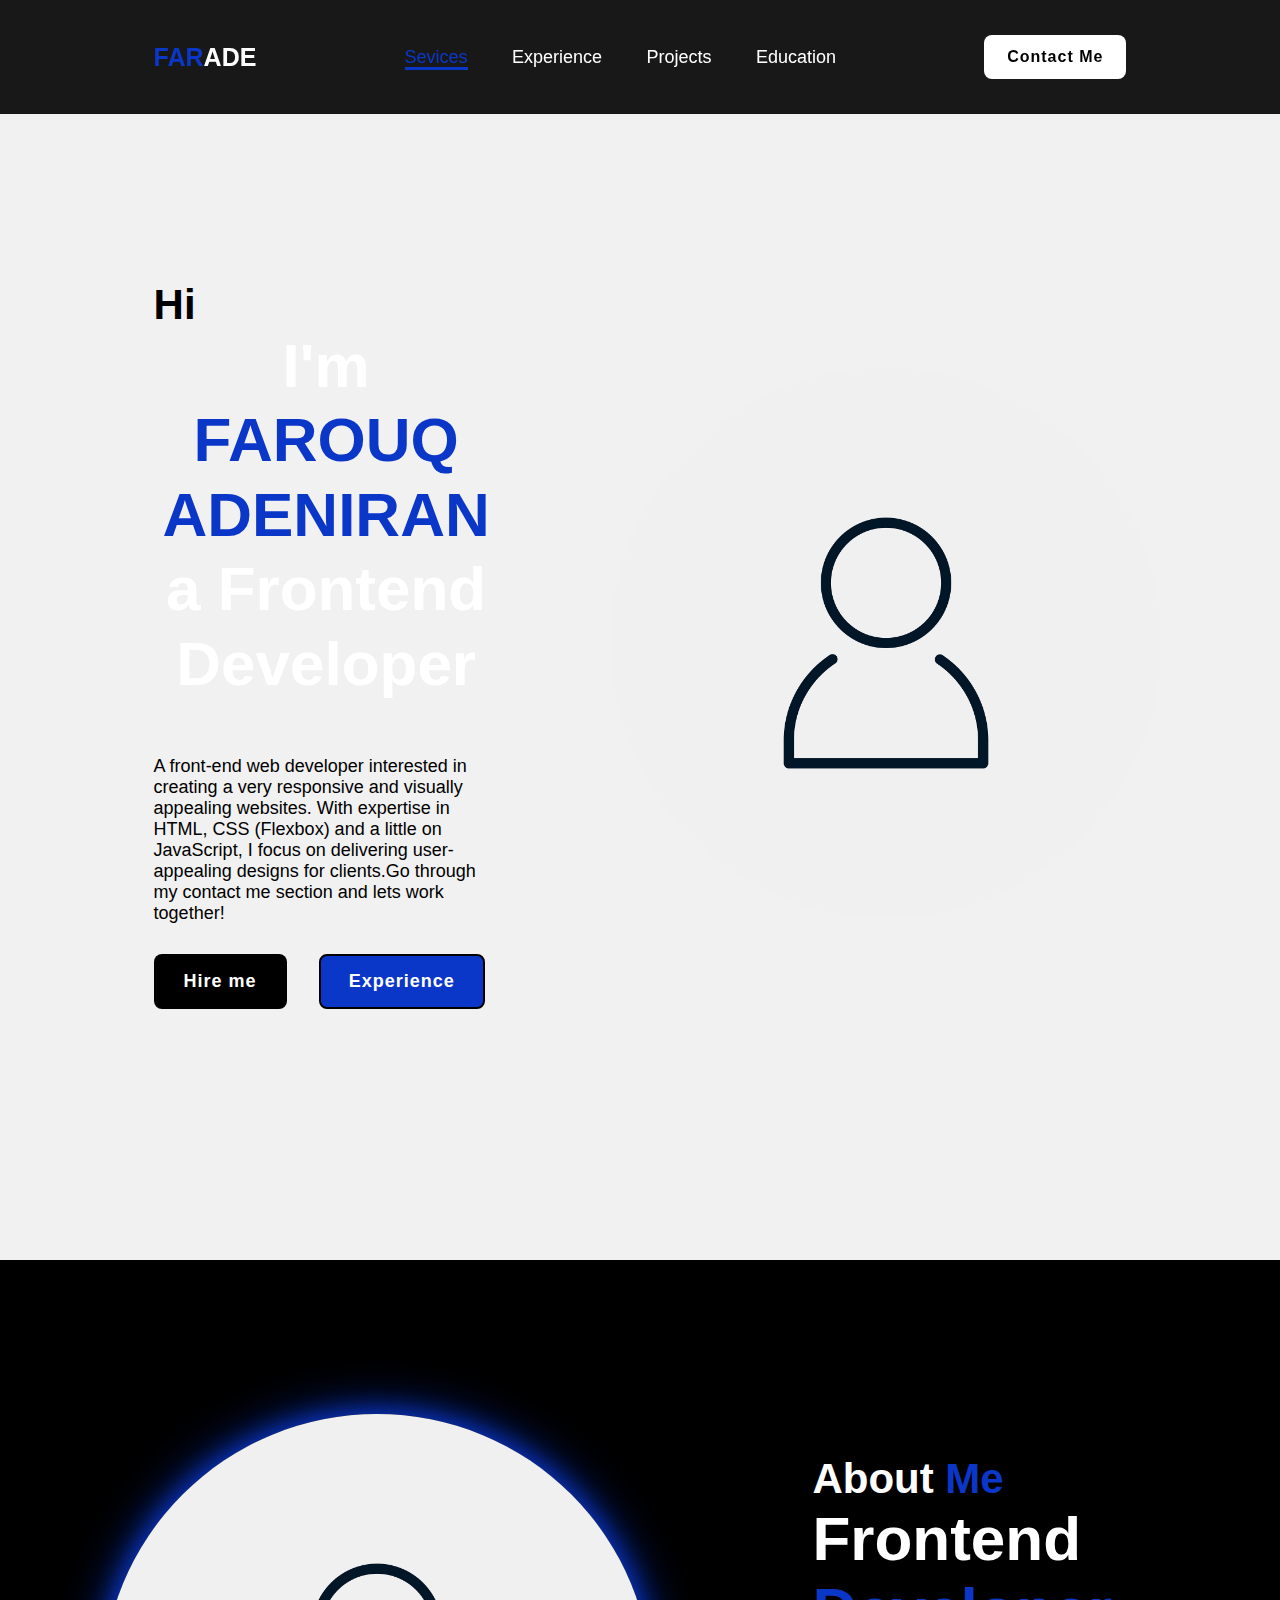
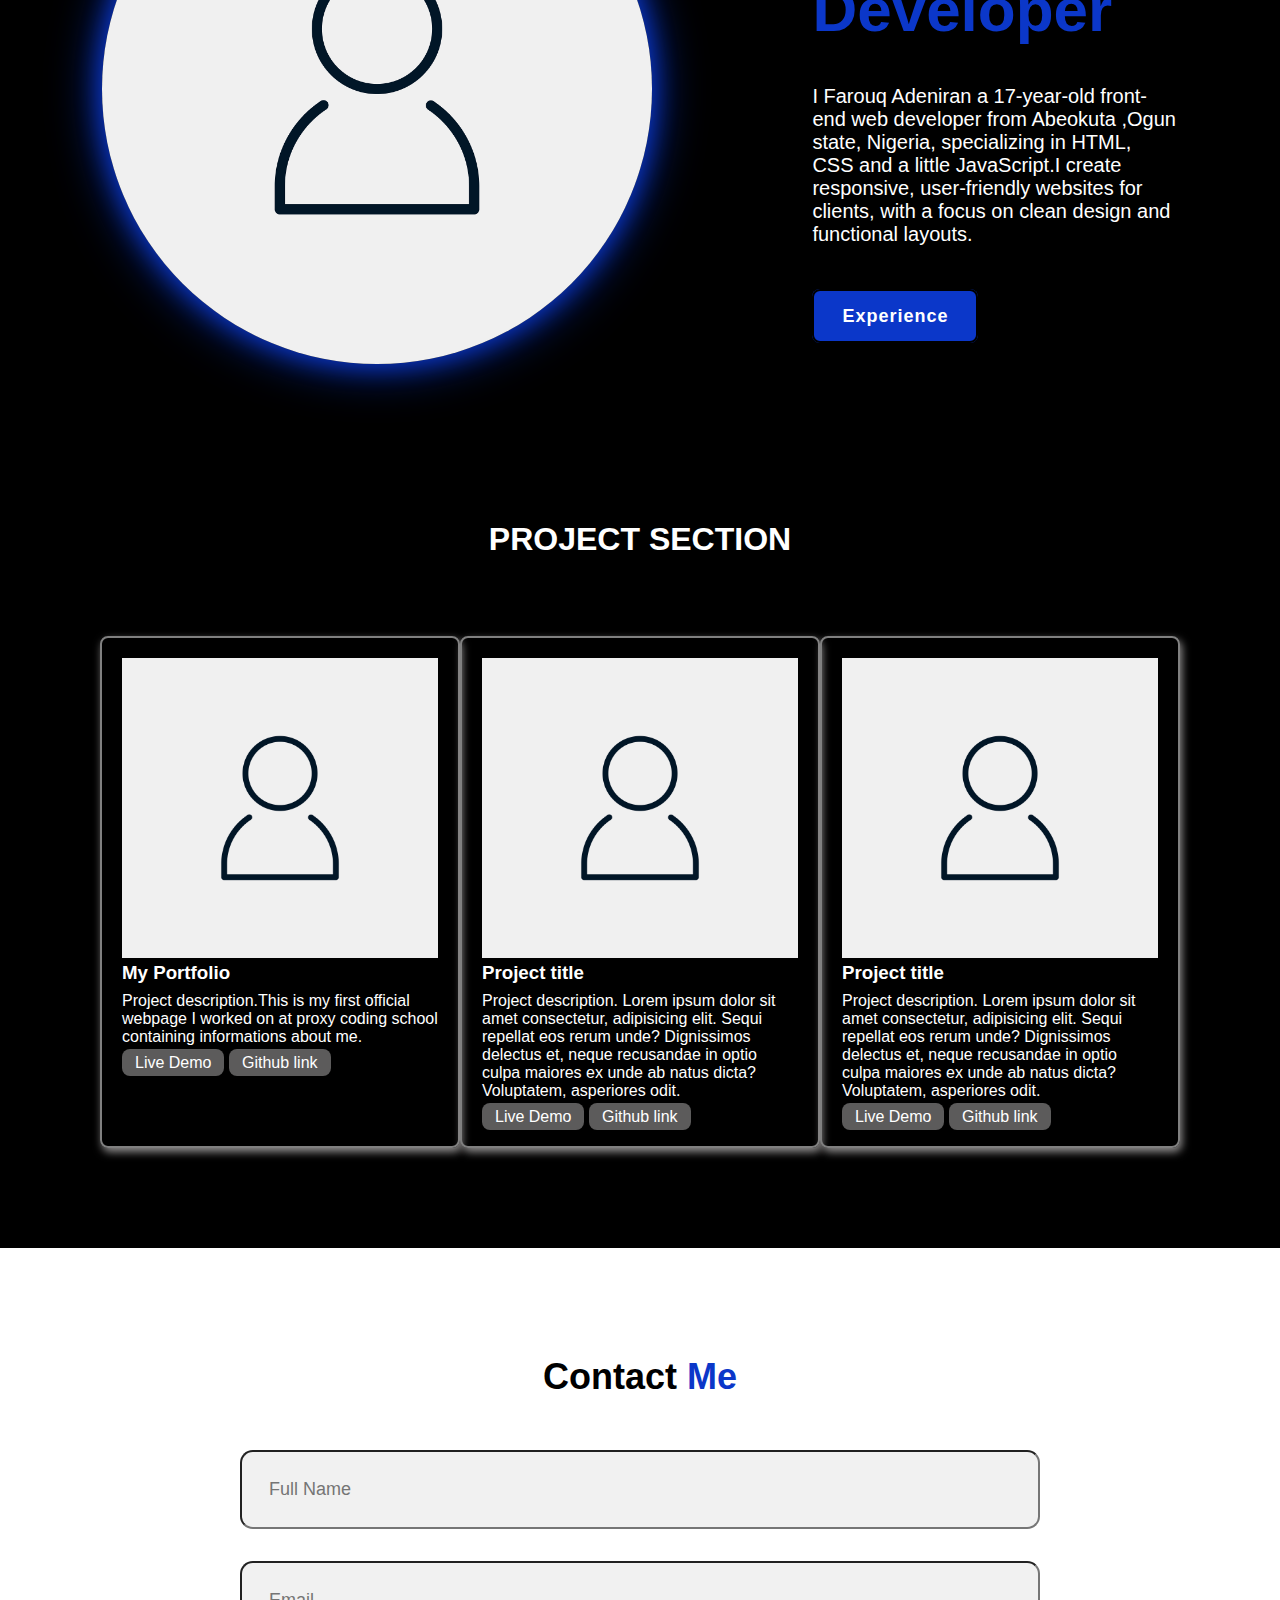
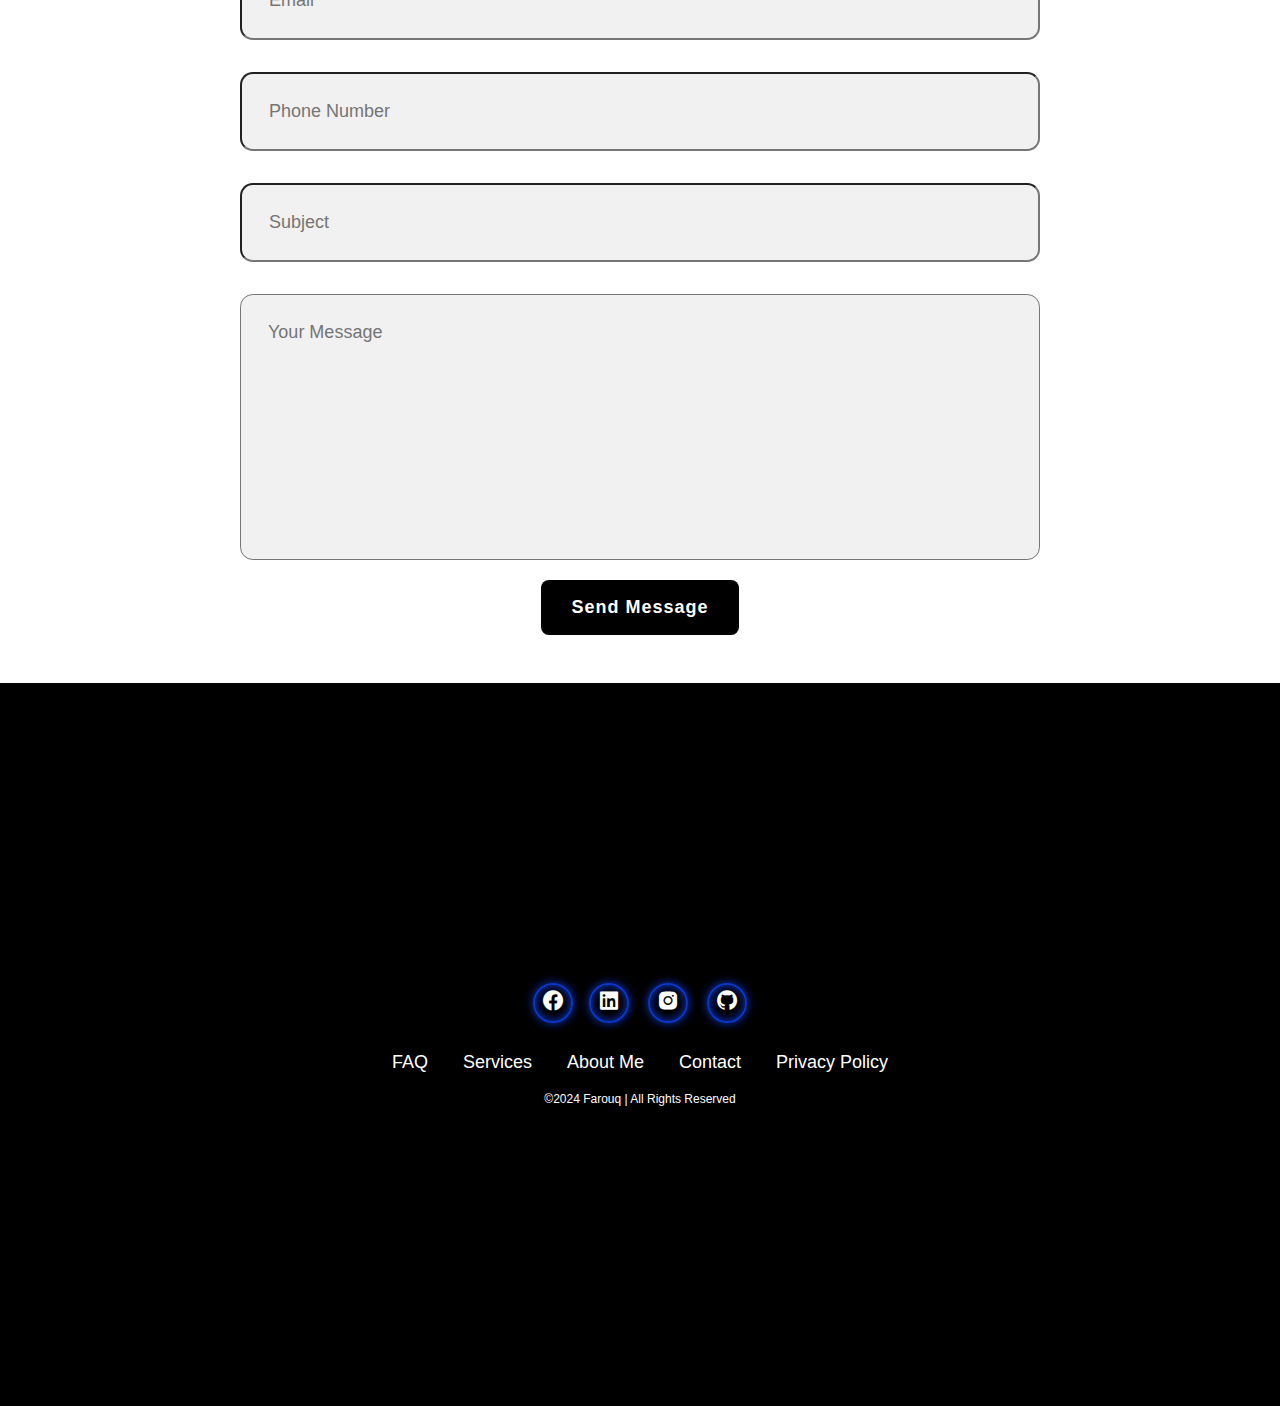
<file: index.html>
<!DOCTYPE html>
<html lang="en">
<head>
    <meta charset="UTF-8">
    <meta name="viewport" content="width=device-width, initial-scale=1.0">
    <link href='https://unpkg.com/boxicons@2.1.4/css/boxicons.min.css' rel='stylesheet'>
    <link rel="stylesheet" href="portfolio.css">
    <title>Document</title>
</head>
<body>
    <header class="header">
        <a href="#" class="logo"><span>FAR</span>ADE</a>
        <nav class="navbar">
            <a href="#" class="active">Sevices</a>
            <a href="#" >Experience</a>
            <a href="#project" >Projects</a>
            <a href="#" >Education</a>
        </nav>

        <a href="#contact" class="contact">Contact Me</a>
    </header>

    <section class="home">
        <div class="home-content">
            <h3>Hi</h3>

            <h1>I'm <span>FAROUQ ADENIRAN <br></span>a Frontend Developer</h1>

            <p>A front-end web developer interested in creating a very responsive and visually appealing websites. With expertise in HTML, CSS (Flexbox) and a little on JavaScript, I focus on delivering user-appealing designs for clients.Go through my contact me section and lets work together!</p>

            <div class="btn-box">
                <button class="btn-1">Hire me</button>
                <button class="btn-2">Experience</button>
            </div>
        </div>
        <div class="img-box">
            <img src="avatar-3814049_1920.png" alt="">
        </div>
    </section>

    <section class="about">

        <div class="about-img">
            <img src="avatar-3814049_1920.png" alt="">
        </div>
        <div class="about-content">
            <h2 class="heading"> About <span>Me</span></h2>
            <h3>Frontend <span>Developer</span></h3>
            <p>I Farouq Adeniran a 17-year-old front-end web developer from Abeokuta ,Ogun state, Nigeria, specializing in HTML, CSS and a little JavaScript.I create responsive, user-friendly websites for clients, with a focus on clean design and functional layouts.</p>
            <a href="#" class="btn-2">Experience</a>
        </div>

    </section>

    <section id="project">
        <h1>PROJECT SECTION</h1>l
        <div class="projects-wrapper">
            <div class="project-cards">
        <img src="avatar-3814049_1920.png" alt="">
        <h3>My Portfolio</h3>
        <p>Project description.This is my first official webpage I worked on at proxy coding school containing informations about me.</p>
        <div class="btn-group">
            <a href="https://portfolio-53sq.vercel.app/" class="live-demo-btn">Live Demo</a>
            <a href="https://github.com/FAROUQADE" class="github-link-btn">Github link</a>
        </div>

            </div>
            <div class="project-cards">
        <img src="avatar-3814049_1920.png" alt="">
        <h3>Project title</h3>
        <p>Project description. Lorem ipsum dolor sit amet consectetur, adipisicing elit. Sequi repellat eos rerum unde? Dignissimos delectus et, neque recusandae in optio culpa maiores ex unde ab natus dicta? Voluptatem, asperiores odit.</p>
        <div class="btn-group"></div>
            <a href="" class="live-demo-btn">Live Demo</a>
            <a href="" class="github-link-btn">Github link</a>
        </div>
            <div class="project-cards">
        <img src="avatar-3814049_1920.png" alt="">
        <h3>Project title</h3>
        <p>Project description. Lorem ipsum dolor sit amet consectetur, adipisicing elit. Sequi repellat eos rerum unde? Dignissimos delectus et, neque recusandae in optio culpa maiores ex unde ab natus dicta? Voluptatem, asperiores odit.</p>
        <div class="btn-group"></div>
            <a href="" class="live-demo-btn">Live Demo</a>
            <a href="" class="github-link-btn">Github link</a>
        </div>
            </div>
        </div>
    </div>
    </section>

    <section class="contact-form">
        <h2 class="contact-me" id="contact">Contact <span>Me</span></h2>

        <form action="#">

            <div class="input-box">
                <input type="text" placeholder="Full Name">
                <input type="email" placeholder="Email">
            </div>

            <div class="input-box">
                <input type="number" placeholder="Phone Number">
                <input type="text" placeholder="Subject">
            </div>

            <textarea name="" id="" cols="30" rows="10" placeholder="Your Message"></textarea>
            <input type="submit" value="Send Message" class="btn-1">
        </form>
    </section>

    <footer class="footer">

        <div class="social">
            <a href="">
                <i class='bx bxl-facebook-circle'></i>

            <a href="https://www.linkedin.com/in/farouq-adeniran-398789322/"> 
                <i class='bx bxl-linkedin-square'></i> 
            </a>

            <a href="https://www.instagram.com/farouq_ade/?__pwa=1">
                <i class='bx bxl-instagram-alt'></i>
            </a>
            <a href="https://github.com/FAROUQADE">
                <i class='bx bxl-github' undefined ></i>
            </a>

        </div>

        <ul>
            <li>
                <a href="#">FAQ</a>
            </li>
            <li>
                <a href="#">Services</a>
            </li>
            <li>
                <a href="#">About Me</a>
            </li>
            <li>
                <a href="#">Contact</a>
            </li>
            <li>
                <a href="#">Privacy Policy</a>
            </li>
        </ul>

        <p class="copyright">&copy;2024 Farouq | All Rights Reserved</p>
    </footer>
</body>
</html>
</file>
<file: portfolio.css>
*{
    margin: 0;
    padding: 0;
    box-sizing: border-box;
    font-family: 'Poppins', sans-serif;
    text-decoration: none;
    list-style: none;
    text-decoration: none;
}
html{
    scroll-behavior: smooth
    ;
}

.header{
    position: fixed;
    top: 0;
    left: 0;
    width:100%;
    padding: 35px 12%;
    background: rgba(0, 0, 0, 0.9);
    backdrop-filter: blur(10px);
    display: flex;
    justify-content: space-between;
    align-items: center;
    z-index: 100;
}

.logo{
    font-size: 25px;
    color: white;
    font-weight: 600;
    transition: 0.3s ease;
}

.logo:hover{
    color: rgb(11, 55, 201);
    text-shadow: 0 0  25px rgb(11, 55, 201),
                0 0 50px rgb(11, 55, 201);
    transform: scale(1.3);
}

span{
    color: rgb(11, 55, 201);
}

.navbar a{
    font-size: 18px;
    color: white;
    font-weight: 500;
    margin: 0 20px;
    border-bottom:3px solid transparent;
    transition: 0.3s ease;
}

.navbar a:hover,
.navbar a.active{
    color: rgb(11, 55, 201);
    border-bottom:3px solid rgb(11, 55, 201) ;
}

.contact{
    padding: 10px 20px;
    background-color: white;
    color: black;
    border: 3px solid transparent;
    border-radius:8px;
    font-size: 16px;
    letter-spacing: 1px;
    font-weight: 600;
    transition: 0.3s ease;
}

.contact:hover{
    background-color: rgb(11, 55, 201);
    box-shadow: 0 0 25px rgb(11, 55, 201);
    color: white;
}

.home{
    width:100%;
    min-height: 140vh;
    background: rgb(241, 241, 241);
    display: flex;
    align-items:center;
    gap: 7em;
    padding: 30px 12% 0;
}

.home-content{
    max-width:800px;
}

.home-content h3{
    font-size: 42px;
}

.home-content h1{
    font-size: 62px;
    line-height: 1.2;
}

.home-content p{
    font-size: 18px;
    margin: 25px 0 30px;
}

.btn-box{
    width:345px;
    display: flex;
    gap: 2em;
}

.btn-1{
    padding: 15px 28px;
    background-color: black;
    color: white;
    border:2px solid transparent;
    border-radius: 8px;
    font-size: 18px;
    letter-spacing: 1px;
    font-weight: 600;
    transition: 0.3s ease;
    cursor: pointer;
}

.btn-1:hover{
    background-color: white;
    color: black;
    border: 2px solid black;
}

.btn-2{
    padding: 15px 28px;
    background-color: rgb(11, 55, 201);
    color: white;
    border: 2px solid black;
    border-radius: 8px;
    font-size: 18px;
    letter-spacing: 1px;
    font-weight: 600;
    transition: 0.3s ease;
    cursor: pointer;
}

.btn-2:hover{
    background-color: white;
    color: rgb(11, 55, 201);
}

.img-box img{
    border-radius: 50%;
    width: 550px;
}

::-webkit-scrollbar{
    width:15px;
}

::-webkit-scrollbar-thumb{
    background-color: rgb(11, 55, 201);
}

::-webkit-scrollbar-track{
    background-color: rgba(0, 0, 0, 0.6);
;
}

.about{
    display: flex;
    justify-content: center;
    align-items: center;
    padding: 12% 8%;
    gap: 10em;
    background: black;
}

.about-img img{
    /* position: relative; */
    width:550px;
    box-shadow: 0 0 25px rgb(11, 55, 201),
                 0 0 50px rgb(11, 55, 201);
    border-radius: 50%;
}

.about-content h2{
    /* text-align: left; */
    color: white;
    font-size: 42px;
}

.about-content h3{
    font-size: 62px;
    color: white;
}

.about-content p{
    color: white;
    font-size: 20px;
    margin: 2em 0 3em;
}
#project{
    background-color: black;
}
h1{
    color: white;
    text-align: center;
    padding-bottom: 30px;
}
.projects-wrapper{
    display:flex;
    justify-content: space-between;
    padding: 0 100px;
    color: white;
    padding-bottom: 100px;
}

.project-cards{
    width: 360px;
    border: 2px solid gray;
    border-radius: 8px;
    margin-top: 30px;
    padding: 20px;
    box-sizing: border-box;
    box-shadow: 2px 4px 8px rgb(144, 142, 142);
    transition: box-shadow 600ms ease-in;
}
.project-cards > img{
width: 100%;
height: 300px;
object-fit: cover;
}
.project-cards > h3, .project-cards > p{
    margin-bottom: 8px;
}
.btn-gorup{
    display: flex;
    align-items: center;
    justify-content:space-between ;
    margin-top: 10px;
}
.project-cards:hover{
    box-shadow: 3px 6px 24px rgb(144, 142, 142);
}

.live-demo-btn,.github-link-btn{
background-color: rgb(92, 91, 91);
padding: 5px 13px;
border-radius: 8px;
color: white;
width: 100px;
}
.contact-form h2{
    text-align:center;
    margin-top: 3em;
    margin-bottom: 1em;
    font-size: 36px;
}

.contact-form form{
    max-width:50em;
    margin: 1rem auto;
    text-align: center;
    margin-bottom: 3rem;
}

.contact-form form .input-box{
    display: flex;
    justify-content: center;
    flex-wrap: wrap;
}

.contact-form form .input-box input,
.contact-form form textarea{
    width: 100%;
    padding: 1.5em;
    font-size: 18px;
    color: black;
    background: rgb(241, 241, 241);
    border-radius: .8rem;
    margin: 1rem 0;
    resize: none;
}

.footer{
    position: relative;
    bottom: 0;
    width: 100%;
    padding: 300px 0;
    background-color: black;
}

.footer .social{
    text-align: center;
    padding-bottom: 25px;
    color: white;
}

.footer .social a{
    font-size: 24px;
    color: white;
    border: 2px solid rgb(11, 55, 201);
    width: 40px;
    height: 40px;
    line-height: 35px;
    display: inline-block;
    text-align: center;
    border-radius: 50%;
    margin: 0 8px;
    box-shadow: inset 0 0 10px rgb(11, 55, 201), 0 0 10px rgb(11, 55, 201);
    transition: 0.3s ease;
}

.footer .social a:hover{
    transform: scale(1.2) translateY(-10px);
    color: rgb(11, 55, 201);
    border:2px solid rgb(11, 55, 201);
}

.footer ul{
    margin-top:0;
    padding: 0;
    font-size: 18px;
    line-height: 1.6;
    margin-bottom: 0;
    text-align: center;
}

.footer ul li a{
    color: white;
    border-bottom: 3px solid transparent;
    transition: 0.3s ease;
}

.footer ul li a:hover{
    border-bottom: 3px solid rgb(11, 55, 201);
}

.footer ul li{
    display: inline-block;
    padding: 0 15px;
}

.footer, .copyright{
    margin-top: 15px;
    text-align: center;
    font-size: 12px;
    color: white;
}

@media screen and (min-width:1146px ){
    
}

/* i{
    color: white;
</file>
